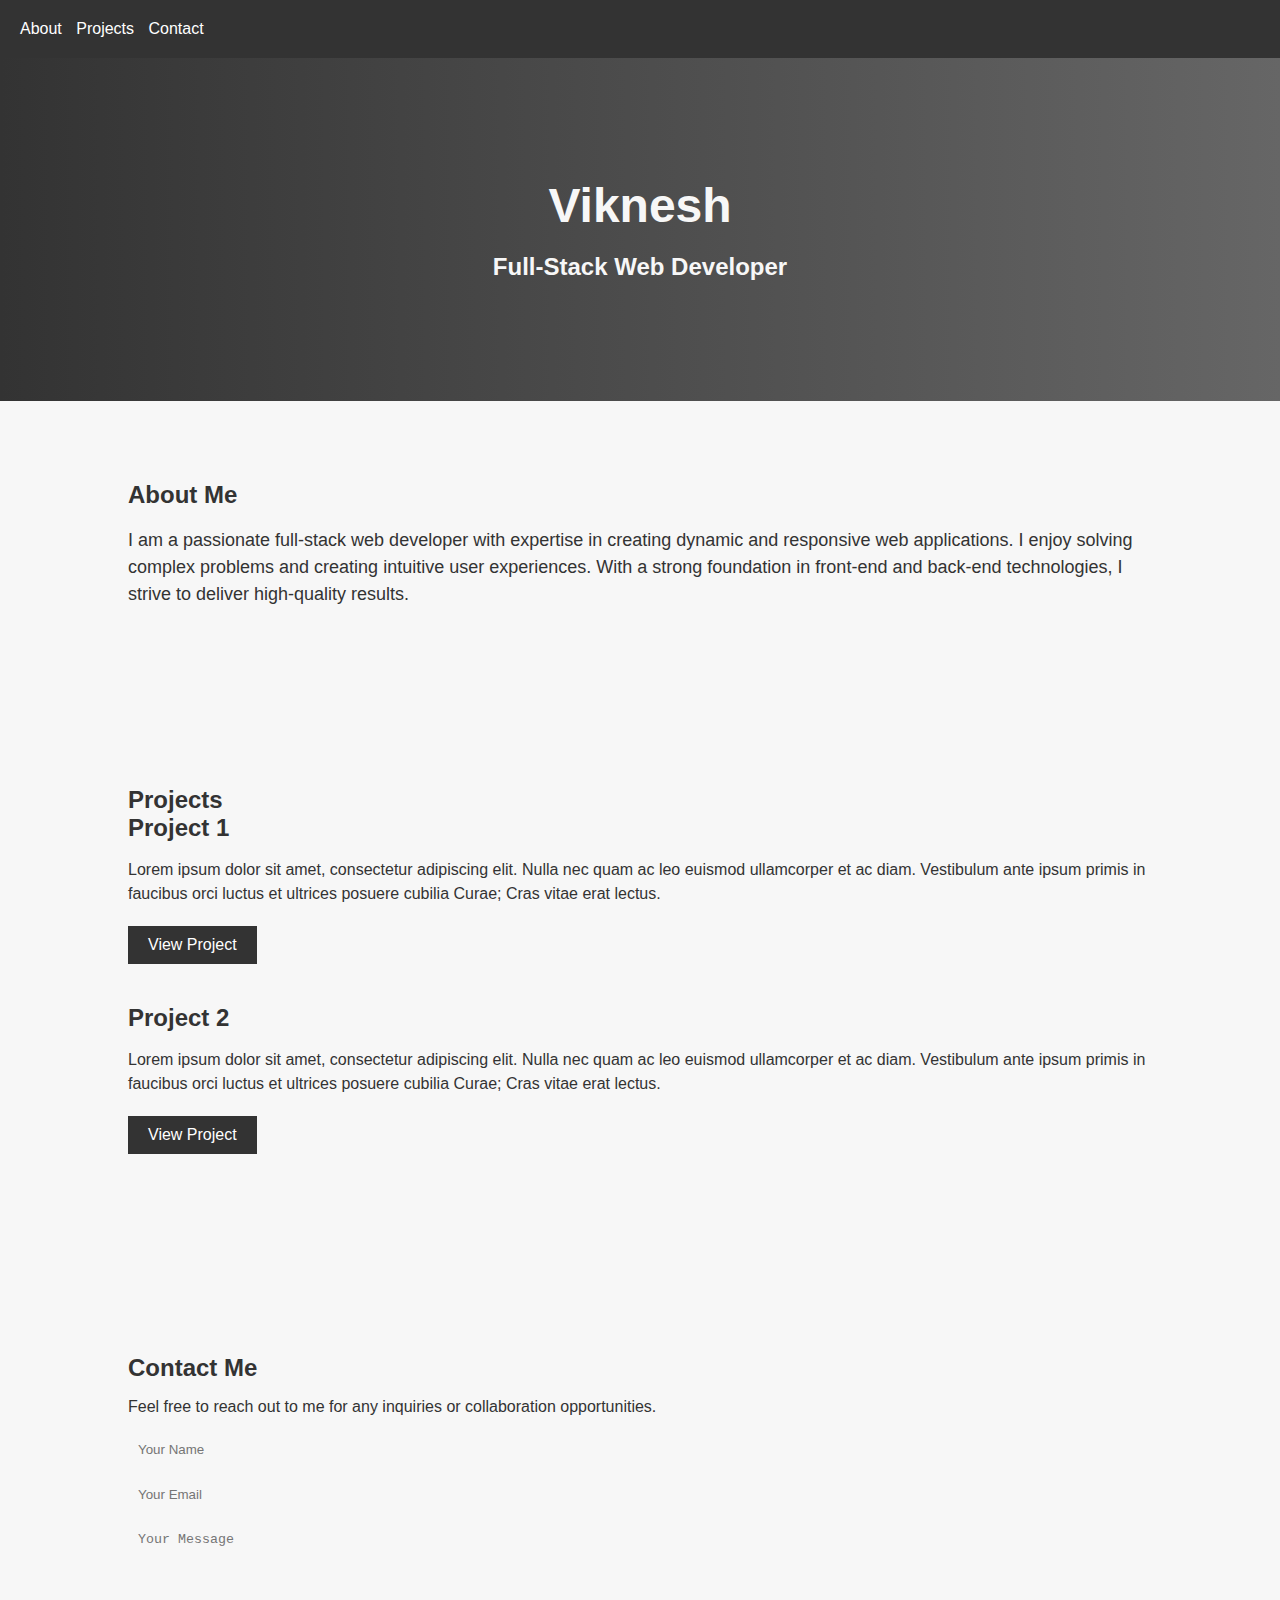
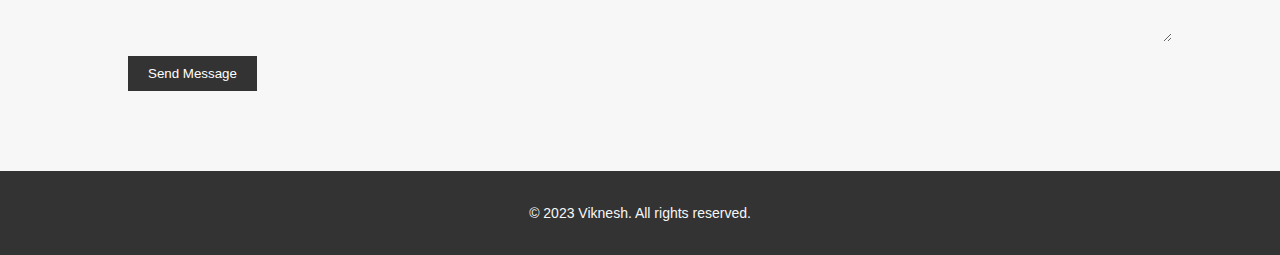
<file: My Portfolio/#1/Index.html>
<!DOCTYPE html>
<html lang="en">
<head>
    <meta charset="UTF-8">
    <meta name="viewport" content="width=device-width, initial-scale=1.0">
    <title>Viknesh - Full-Stack Web Developer</title>
    <link rel="stylesheet" href="style.css">
</head>
<body>
    <header>
        <nav>
            <ul>
                <li><a href="#about">About</a></li>
                <li><a href="#projects">Projects</a></li>
                <li><a href="#contact">Contact</a></li>
            </ul>
        </nav>
    </header>

    <section id="hero">
        <div class="hero-content">
            <h1>Viknesh</h1>
            <h2>Full-Stack Web Developer</h2>
        </div>
    </section>

    <section id="about">
        <div class="container">
            <h2>About Me</h2>
            <p>I am a passionate full-stack web developer with expertise in creating dynamic and responsive web applications. I enjoy solving complex problems and creating intuitive user experiences. With a strong foundation in front-end and back-end technologies, I strive to deliver high-quality results.</p>
        </div>
    </section>

    <section id="projects">
        <div class="container">
            <h2>Projects</h2>
            <div class="project">
                <h3>Project 1</h3>
                <p>Lorem ipsum dolor sit amet, consectetur adipiscing elit. Nulla nec quam ac leo euismod ullamcorper et ac diam. Vestibulum ante ipsum primis in faucibus orci luctus et ultrices posuere cubilia Curae; Cras vitae erat lectus.</p>
                <a href="#">View Project</a>
            </div>
            <div class="project">
                <h3>Project 2</h3>
                <p>Lorem ipsum dolor sit amet, consectetur adipiscing elit. Nulla nec quam ac leo euismod ullamcorper et ac diam. Vestibulum ante ipsum primis in faucibus orci luctus et ultrices posuere cubilia Curae; Cras vitae erat lectus.</p>
                <a href="#">View Project</a>
            </div>
            <!-- Add more project sections as needed -->
        </div>
    </section>

    <section id="contact">
        <div class="container">
            <h2>Contact Me</h2>
            <p>Feel free to reach out to me for any inquiries or collaboration opportunities.</p>
            <div class="contact-form">
                <form action="#">
                    <input type="text" placeholder="Your Name">
                    <input type="email" placeholder="Your Email">
                    <textarea placeholder="Your Message"></textarea>
                    <button type="submit">Send Message</button>
                </form>
            </div>
        </div>
    </section>

    <footer>
        <p>&copy; 2023 Viknesh. All rights reserved.</p>
    </footer>
</body>
</html>
</file>
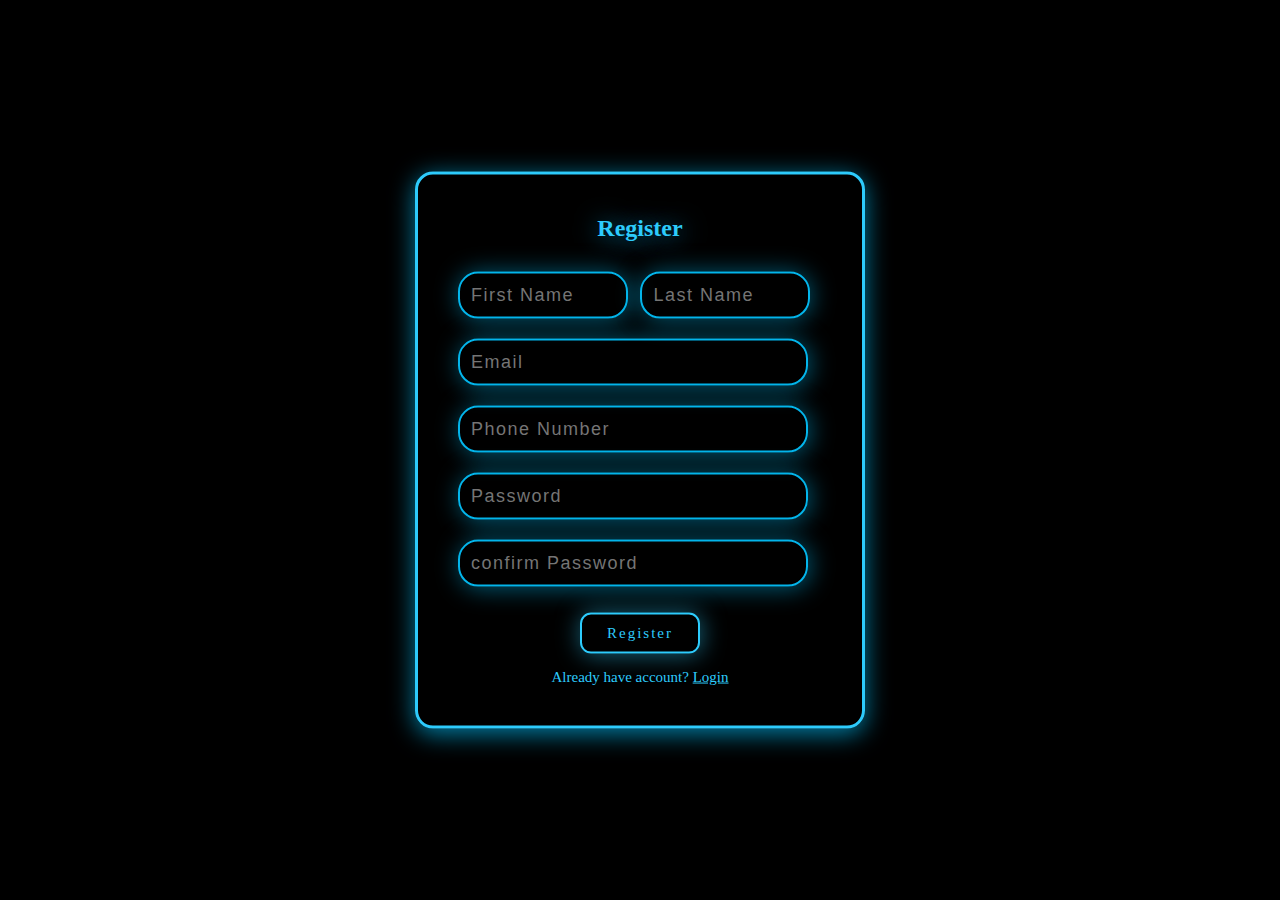
<file: Project Yuva Old/register.html>
<!DOCTYPE html>
<html lang="en">
  <head>
    <meta charset="UTF-8" />
    <meta http-equiv="X-UA-Compatible" content="IE=edge" />
    <meta name="viewport" content="width=device-width, initial-scale=1.0" />
    <title>Register</title>
    <link rel="stylesheet" href="Styles/registerstyle.css" />
  </head>
  <body>
    <div class="register-box">
      <h2>Register</h2>
      <form action="reg.php" method="post">
        <div class="user-name">
          <input type="text" placeholder="First Name" name="firstname" required />
          <input type="text" placeholder="Last Name" name="secondname" />
        </div>
        <div class="user-datails">
          <input type="email" placeholder="Email" name="email" required />
          <input type="number" placeholder="Phone Number" name="phnumber" required />
        </div>
        <div class="user-password">
          <input type="password" placeholder="Password" name="password" required />
          <input type="password" placeholder="confirm Password" required />
        </div>
        <div class="user-submit">
          <button>Register</button>
          <div class="login">
            Already have account?
            <a href="Login.html">Login</a>
          </div>
        </div>
      </form>
    </div>
  </body>
</html>
</file>
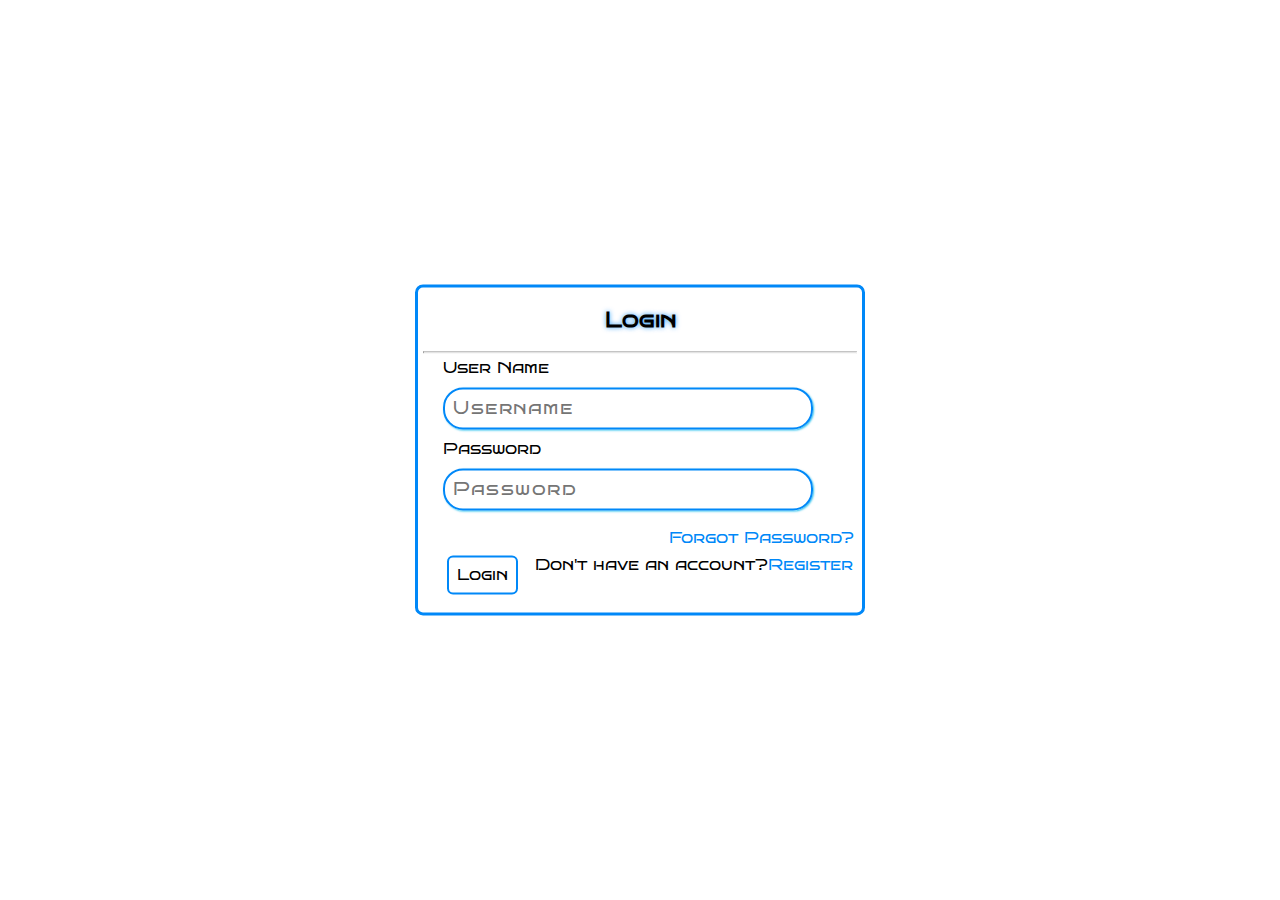
<file: Login Page/#1/Login.html>
<!DOCTYPE html>
<html lang="en">
<head>
    <meta charset="UTF-8">
    <meta http-equiv="X-UA-Compatible" content="IE=edge">
    <meta name="viewport" content="width=device-width, initial-scale=1.0">
    <link rel="stylesheet" href="login-style.css">
    <title>Login</title>
</head>
<body>
    <div class="login-container">
        <div class="login-title">
            <h2>Login</h2>
            <hr>
        </div>
        <form action="#" method="post" class="user-details">
            <div class="user-input">
                <label>User Name</label>
                <input type="text" placeholder="Username" name="username" required>
            </div>
            <div class="user-input">
                <label>Password</label>
                <input type="password" placeholder="Password" name="password" required>
            </div>
            <div class="frgt-psw">
                <a href="">Forgot Password?</a>
            </div>
            <div class="user-submit">
                <div class="submit-btn">
                    <input type="submit" value="Login">
                </div>
                <div class="reg-btn">
                    <label>Don't have an account?</label><a href="#">Register</a>
                </div>
            </div>
        </form>
    </div>
</body>
</html>
</file>
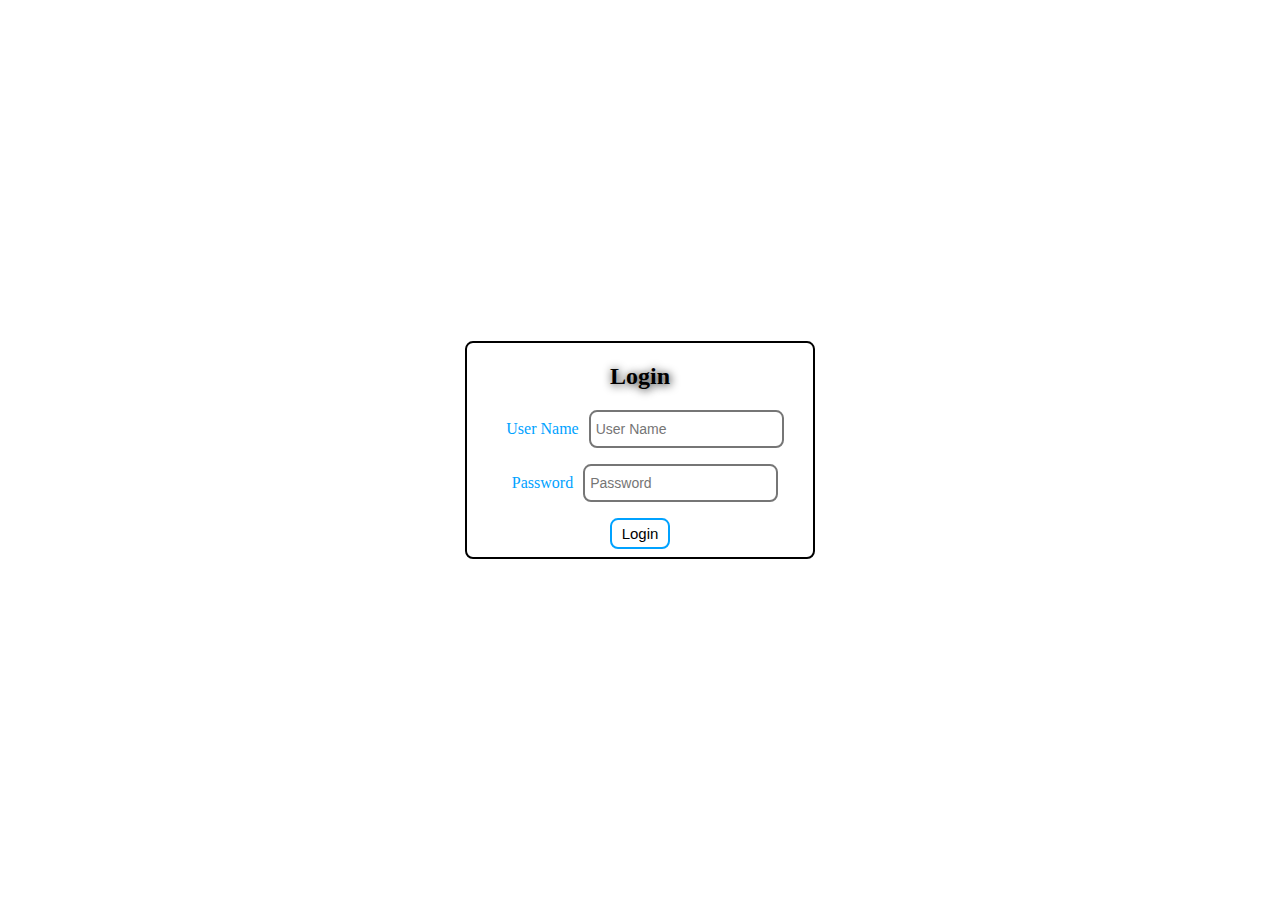
<file: Login Page/#1/recall.html>
<!DOCTYPE html>
<html lang="en">
<head>
    <meta charset="UTF-8">
    <meta http-equiv="X-UA-Compatible" content="IE=edge">
    <meta name="viewport" content="width=device-width, initial-scale=1.0">
    <title>Document</title>
    <link rel="stylesheet" href="recall.css">
</head>
<body>
    <div class="main-container">
        <div class="login-form">
            <div class="login-title">
                <h2>Login</h2>
            </div>
            <form action="#">
                <div class="user-details">
                    <label>User Name</label>
                    <input type="text" placeholder="User Name" required>
                </div>
                <div class="user-details">
                    <label>Password</label>
                    <input type="password" placeholder="Password" required>
                </div>
                <div class="user-submit">
                    <input type="submit" value="Login">
                </div>
            </form>
        </div>


    </div>
</body>
</html>
</file>
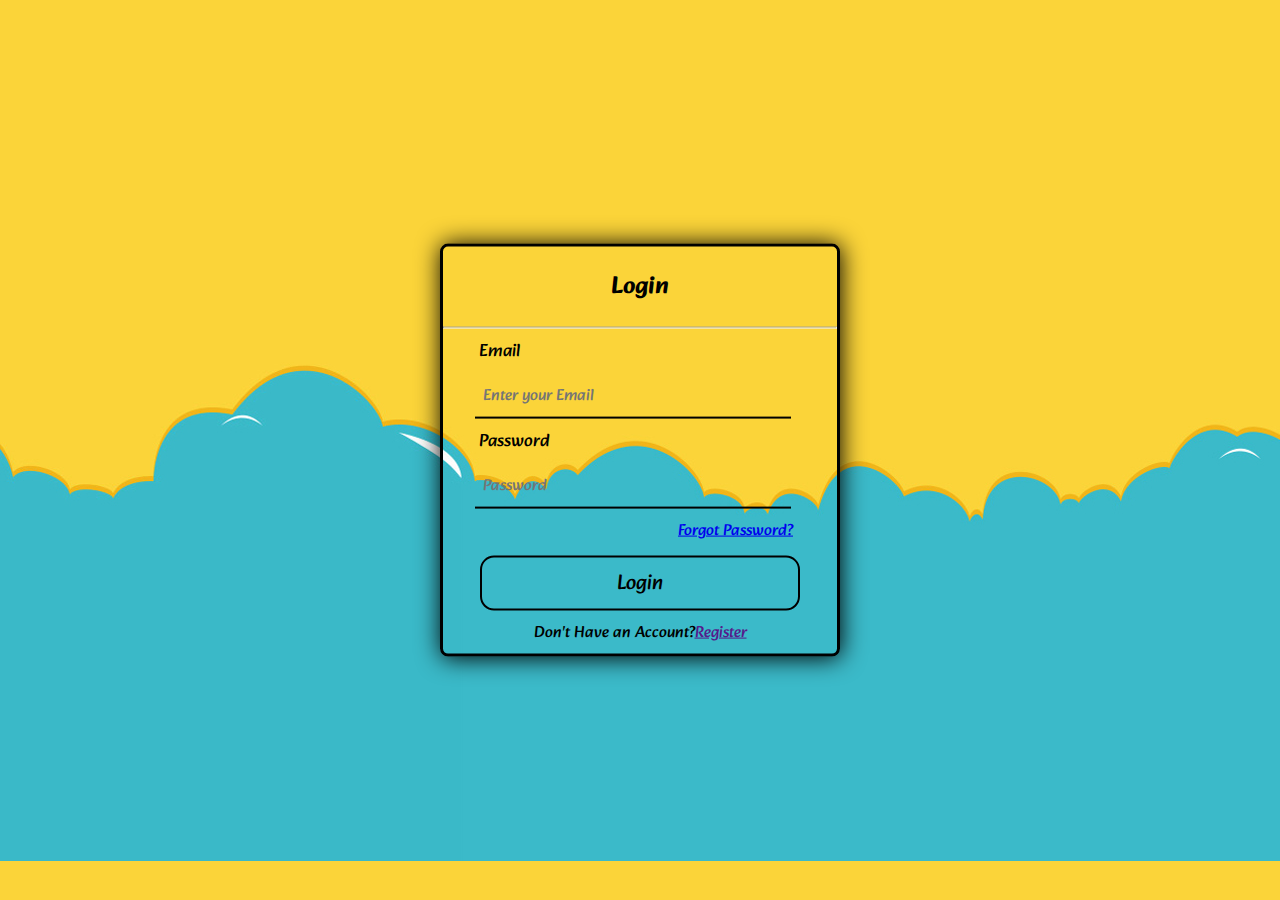
<file: Login Page/#2/login.html>
<!DOCTYPE html>
<html lang="en">
<head>
    <meta charset="UTF-8">
    <meta http-equiv="X-UA-Compatible" content="IE=edge">
    <meta name="viewport" content="width=device-width, initial-scale=1.0">
    <link rel="stylesheet" href="loginstyle.css">
    <title>Login</title>
</head>
<body>
    <div class="login-container">
        <div class="login-title">
            <h2>Login</h2>
            <hr>
        </div>
        <form action="">
            <div class="user-details">
                <div class="user-input">
                    <label for="email">Email</label>
                    <input type="email" placeholder="Enter your Email" name="email" required>
                </div>
                <div class="user-input">
                    <label for="password">Password</label>
                    <input type="password" placeholder="Password" name="password" required>
                </div>
                <div class="frgt-psw">
                    <a href="#">Forgot Password?</a>
                </div>
                <div class="user-submit">
                    <input type="submit" value="Login">
                </div>
                <div class="user-reg">
                    <label for="register">Don't Have an Account?</label>
                    <a href="">Register</a>
                </div>
            </div>
        </form>
    </div>
</body>
</html>
</file>
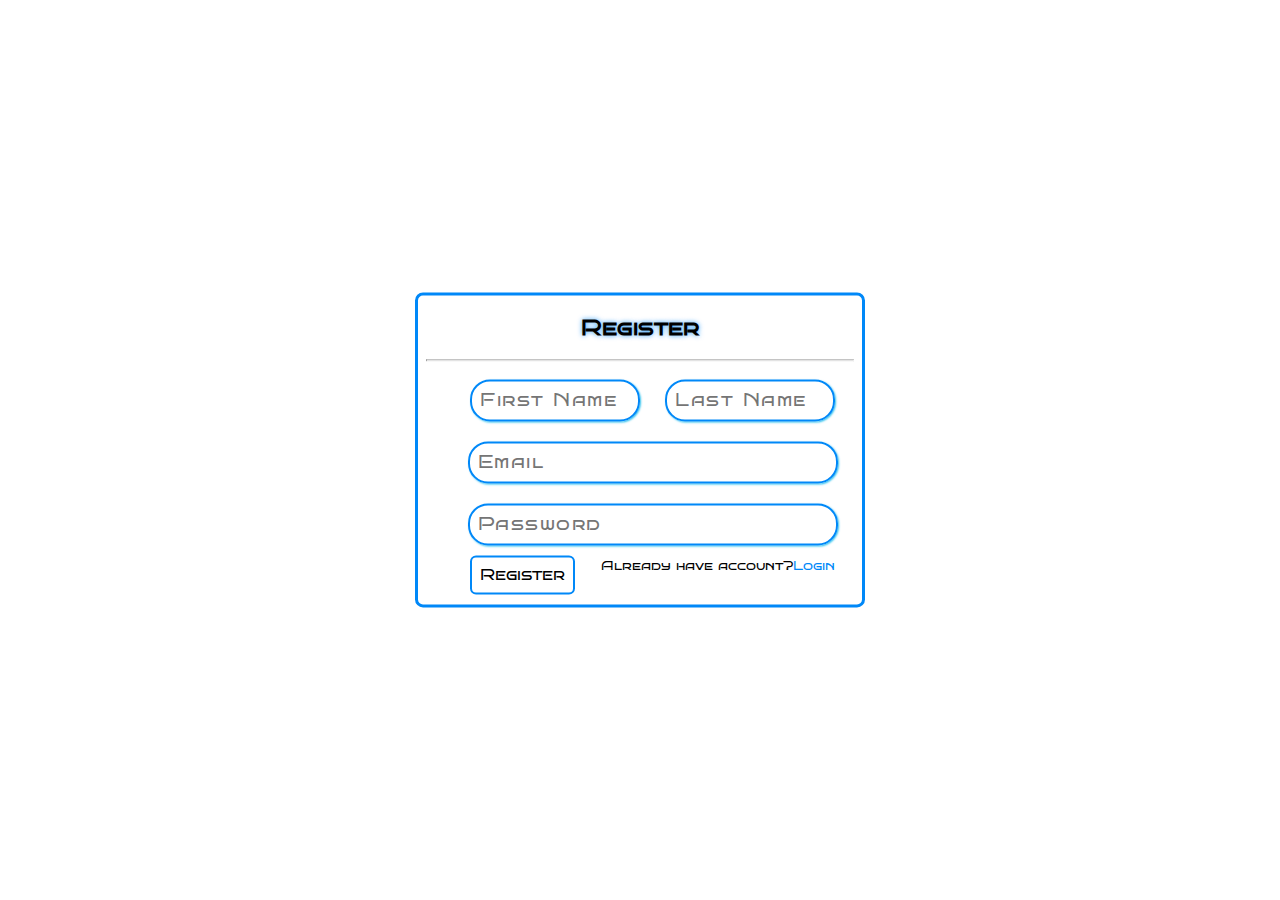
<file: Register Page/#1/register.html>
<!DOCTYPE html>
<html lang="en">
<head>
    <meta charset="UTF-8">
    <meta http-equiv="X-UA-Compatible" content="IE=edge">
    <meta name="viewport" content="width=device-width, initial-scale=1.0">
    <link rel="stylesheet" href="register-style.css">
    <title>Register</title>
</head>
<body>
    <div class="register-container">
        <div class="register-title">
            <h2>Register</h2>
            <hr>
        </div>
        <form action="#" method="post" class="user-details">
            <div class="user-input1">
                <div class="user-name">
                    <input type="text" placeholder="First Name" name="firstname" required>
                    <input type="text" placeholder="Last Name" name="lastname" required>   
                </div>
            </div>
            <div class="user-input">
                <input type="email" placeholder="Email" name="password" required>
            </div>
            <div class="user-input">
                <input type="password" placeholder="Password" name="password" required>
            </div>
            <div class="user-submit">
                <div class="submit-btn">
                    <input type="submit" value="Register">
                </div>
                <div class="login-btn">
                    <label>Already have account?</label><a href="#">Login</a>
                </div>
            </div>
        </form>
    </div>
</body>
</html>
</file>
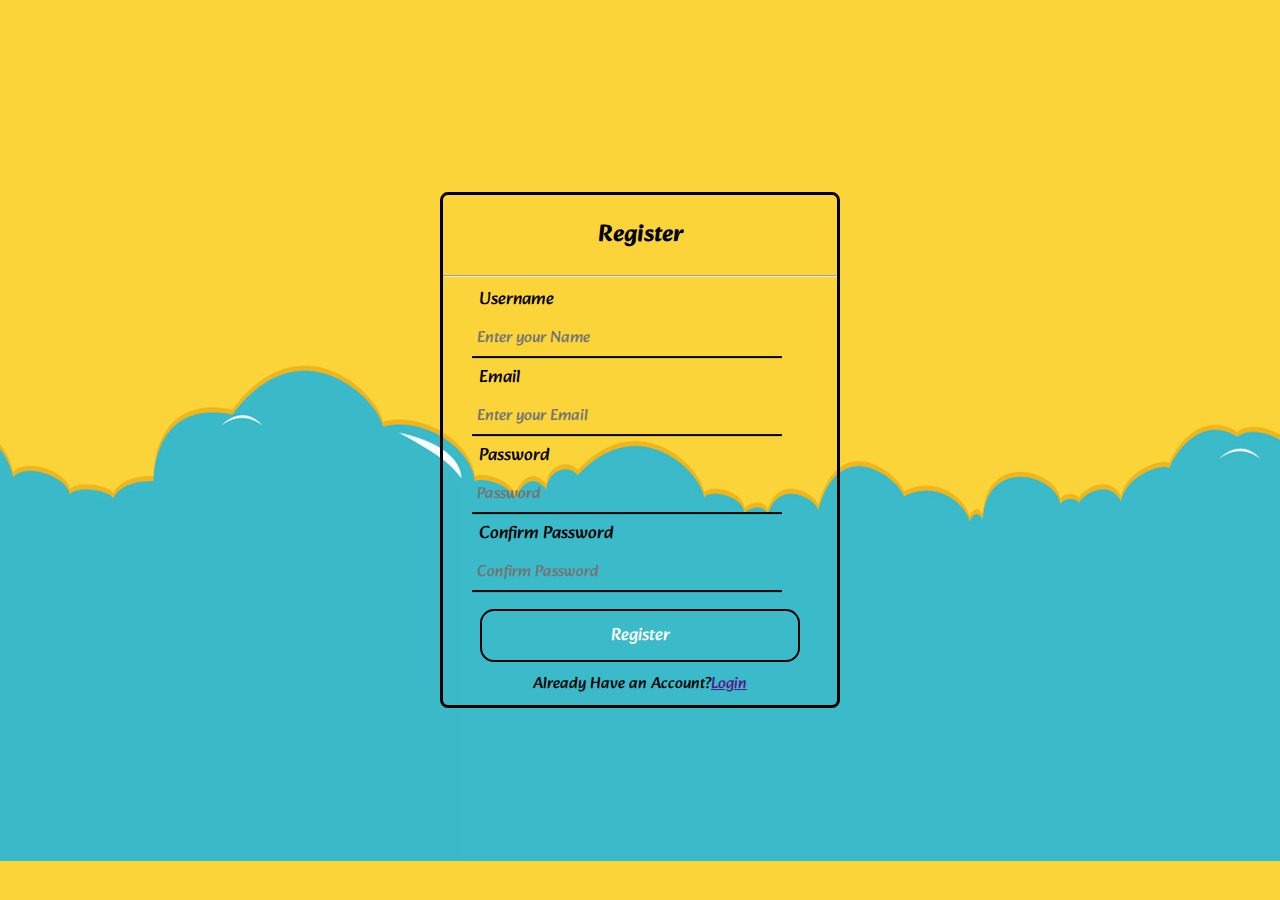
<file: Register Page/#2/register.html>
<!DOCTYPE html>
<html lang="en">
<head>
    <meta charset="UTF-8">
    <meta http-equiv="X-UA-Compatible" content="IE=edge">
    <meta name="viewport" content="width=device-width, initial-scale=1.0">
    <link rel="stylesheet" href="regstyle.css">
    <title>Register</title>
</head>
<body>
    <div class="reg-container">
        <div class="reg-title">
            <h2>Register</h2>
            <hr>
        </div>
        <form action="">
            <div class="user-details">
                <div class="user-input">
                    <label for="username">Username</label>
                    <input type="text" placeholder="Enter your Name" name="username" required>
                </div>
                <div class="user-input">
                    <label for="email">Email</label>
                    <input type="email" placeholder="Enter your Email" name="email" required>
                </div>
                <div class="user-input">
                    <label for="password">Password</label>
                    <input type="password" placeholder="Password" name="password" required>
                </div>
                <div class="user-input">
                    <label for="confirmpassword">Confirm Password</label>
                    <input type="password" placeholder="Confirm Password" name="confirmpassword" required>
                </div>
                <div class="user-submit">
                    <input type="submit" value="Register">
                </div>
                <div class="user-login">
                    <label for="login">Already Have an Account?</label>
                    <a href="">Login</a>
                </div>
            </div>
        </form>
    </div>
</body>
</html>
</file>
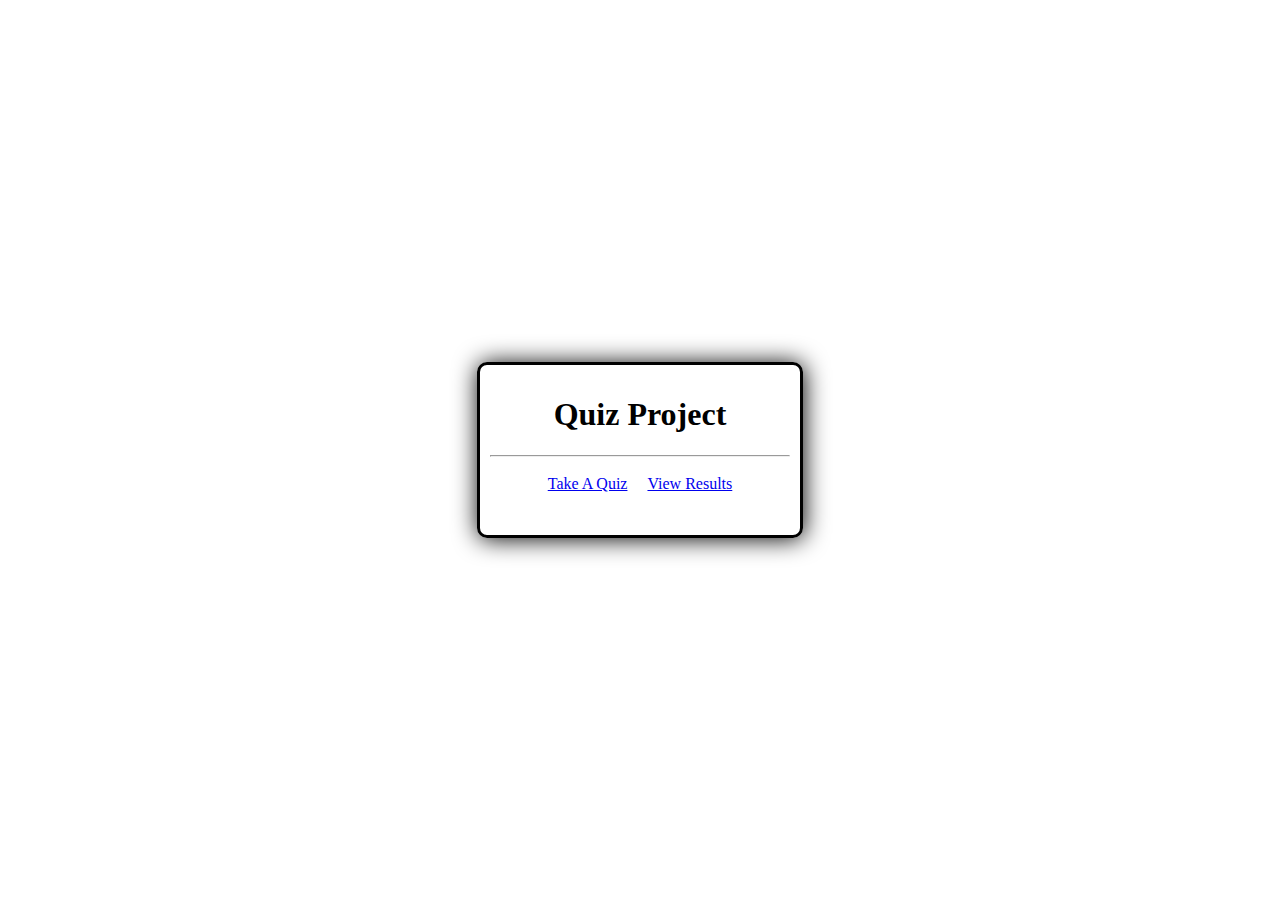
<file: Register Page/#2/Untitled-1.html>
<!DOCTYPE html>
<html lang="en">
<head>
    <meta charset="UTF-8">
    <meta http-equiv="X-UA-Compatible" content="IE=edge">
    <meta name="viewport" content="width=device-width, initial-scale=1.0">
    <link rel="stylesheet" href="untitled.css">
    <title>Document</title>
</head>
<body>
    <div class="main-container">
        <div class="title">
            <h1>Quiz Project</h1>
        </div>
        <hr/>
        <div class="content">
            <div class="quiz">
                <a href = "Quiz.jsp" class = "btn btn-primary">Take A Quiz</a>
            </div>
            <div class="result">
                <a href = "Results.jsp" class = "btn btn-success">View Results</a>
            </div>
        </div>
    </div>
</body>
</html>
</file>
<file: My Portfolio/#1/style.css>
/* Add your custom CSS styles here */

body {
    font-family: 'Segoe UI', Tahoma, Geneva, Verdana, sans-serif;
    margin: 0;
    padding: 0;
    background-color: #f7f7f7;
    color: #333;
}

header {
    background-color: #333;
    color: #fff;
    padding: 20px;
}

nav ul {
    list-style: none;
    margin: 0;
    padding: 0;
}

nav ul li {
    display: inline;
    margin-right: 10px;
}

nav ul li a {
    color: #fff;
    text-decoration: none;
    transition: color 0.3s ease;
}

nav ul li a:hover {
    color: #f7f7f7;
}

section {
    padding: 80px 0;
}

.container {
    width: 80%;
    margin: 0 auto;
}

h1, h2, h3 {
    margin: 0;
}

#hero {
    background-image: linear-gradient(to right, #333, #666);
    text-align: center;
    padding: 120px 0;
}

#hero h1 {
    font-size: 48px;
    color: #f7f7f7;
    margin-bottom: 20px;
}

#hero h2 {
    font-size: 24px;
    color: #f7f7f7;
}

#about p {
    font-size: 18px;
    line-height: 1.5;
}

.project {
    margin-bottom: 40px;
}

.project h3 {
    font-size: 24px;
    margin-bottom: 10px;
}

.project p {
    font-size: 16px;
    line-height: 1.5;
    margin-bottom: 20px;
}

.project a {
    display: inline-block;
    padding: 10px 20px;
    background-color: #333;
    color: #fff;
    text-decoration: none;
    transition: background-color 0.3s ease;
}

.project a:hover {
    background-color: #666;
}

.contact-form input,
.contact-form textarea {
    width: 100%;
    padding: 10px;
    margin-bottom: 10px;
    border: none;
    background-color: #f7f7f7;
    color: #333;
}

.contact-form textarea {
    height: 100px;
}

.contact-form button {
    padding: 10px 20px;
    background-color: #333;
    color: #fff;
    border: none;
    cursor: pointer;
    transition: background-color 0.3s ease;
}

.contact-form button:hover {
    background-color: #666;
}

footer {
    background-color: #333;
    color: #f7f7f7;
    padding: 20px;
    text-align: center;
    font-size: 14px;
}
</file>
<file: Project Yuva Old/Styles/registerstyle.css>
*{
  box-sizing: border-box;
}

body {
  background-color: black;
  font-family: arial;
}

.register-box h2{
  color: rgb(45, 203, 252);
  text-align: center;
  border: none; 
  background-color: transparent;
  font-family: Aquire;
  text-shadow: 1px 2px 25px rgba(0, 195, 255, 0.7);
  margin-top: 0px;
}

.register-box{
  position: absolute;
  padding: 40px;
  top: 50%;
  left: 50%;
  width: 450px;
  transform: translate(-50%, -50%);
  border-style: solid;
  border-color: rgb(45, 203, 252);
  border-radius: 18px;
  box-shadow: 0 5px 25px rgba(3, 181, 235, 0.7);
  transition: box-shadow .3s;
}
.register-box:hover{
  box-shadow: 0 5px 25px rgba(71, 212, 255, 0.918);
}

.user-name input{
  color: rgb(45, 203, 252);
  letter-spacing: 1.5px;
  font-size: 18px;
  margin-top: 10px;
  margin-right: 8px;
  margin-bottom: 10px;
  padding: 11px;
  width: 170px;
  border-radius: 20px;
  border-style: solid;
  border-color: rgb(3, 181, 235);
  background-color: transparent;
  outline: none;
  box-shadow: 1px 1px 25px rgba(3, 181, 235, 0.5);
}

.user-datails input{
  color: rgb(45, 203, 252);
  letter-spacing: 1.5px;
  font-size: 18px;
  margin-top: 10px;
  margin-bottom: 10px;
  padding: 11px;
  width: 350px;
  border-radius: 20px;
  border-style: solid;
  border-color: rgb(3, 181, 235);
  background-color: transparent;
  outline: none;
  box-shadow: 2px 2px 25px rgba(3, 181, 235, 0.5);
  justify-content: center;
}

.user-password input{
  color: rgb(45, 203, 252);
  letter-spacing: 1.5px;
  font-size: 18px;
  margin-top: 10px;
  margin-bottom: 10px;
  padding: 11px;
  width: 350px;
  border-radius: 20px;
  border-style: solid;
  border-color: rgb(3, 181, 235);
  background-color: transparent;
  outline: none;
  box-shadow: 2px 2px 25px rgba(3, 181, 235, 0.5);
  justify-content: center;
}

.user-submit button{
  background-color: transparent;
  cursor: pointer;
  color: rgb(45, 203, 252);
  border-style: solid;
  border-radius: 11px;
  border-color: rgb(45, 203, 252);
  padding: 10px;
  width: 120px;
  margin-top: 15px;
  box-shadow: 1px 1px 25px rgba(45, 203, 252, 0.5);
  transition: background-color .2s;
  font-size: 15px;
  font-family: Aquire;
  outline: none;
  margin-top: 16px;
  letter-spacing: 2px;
  margin-bottom: 15px;
  
}
.user-submit button:hover{
  background-color: rgb(45, 203, 252);
  color: black;
}
.user-submit button:active{
  background-color: rgb(0, 111, 145);
}

.user-submit{
  color: rgb(45, 203, 252);
  font-size: 15px;
  font-family: Aquire;
  text-align: center;
}

.register-box a{
  color: rgb(45, 203, 252);
}
</file>
<file: Login Page/#1/login-style.css>
@import url('https://fonts.googleapis.com/css2?family=Bruno+Ace+SC&display=swap');

*{
    font-family: 'Bruno Ace SC', cursive;
    font-size: 1rem;
}

:root {
    --blue: rgb(0, 136, 248);
    --bluealpha: rgba(0, 136, 248,0.8);

    --white: #ffffff;
}

body{
    height: 100vh;
    margin: 0;
    padding: 0;
}

.login-container{
    box-sizing: border-box;
    position: absolute;
    top: 50%;
    left:50%;
    width: 450px;
    transform: translate(-50%,-50%);
    border-style: solid;
    border-radius: 8px;
    border-color: var(--blue);
    transition: box-shadow .2s;
}
.login-container:hover{
    box-shadow: 1px 1px 16px var(--bluealpha);
}




.login-title h2{
    display: flex;
    justify-content: center;
    text-shadow: 0px 0px 5px var(--bluealpha);
    font-size: 1.4rem;
}
.login-title hr{
    margin: 5px;
}


.user-input input{
    letter-spacing: 1.5px;
    font-size: 18px;
    margin-top: 10px;
    margin-bottom: 10px;
    padding: 8px;
    width: 350px;
    border-radius: 20px;
    border-style: solid;
    border-color: var(--blue);
    background-color: transparent;
    outline: none;
    box-shadow: 1px 1px 2px rgba(3, 181, 235, 0.8);
    justify-content: center;
    margin-left: 25px;
    caret-color: var(--blue);
}
.user-input label{
    margin-left: 25px;
}


.frgt-psw{
    display: flex;
    justify-content: end;
    margin: 8px;
}
.frgt-psw a{
    text-decoration: none;
    color: var(--blue);
}




.user-submit{
    display: flex;
    justify-content: space-around;
    margin-bottom: 18px;
}

.submit-btn input{ /* login button*/
    padding: 8px;
    margin-left: 20px;
    border-radius: 6px;
    background: transparent;
    border-color: var(--blue);
    outline: none;
    border-style: solid;
    transition: background-color .3s;
    
}
.submit-btn input:hover{
    background-color: var(--blue);
    color: white;
}



.reg-btn a{
    text-decoration: none;
    color: var(--blue);
    align-items: end;
}
</file>
<file: Login Page/#1/recall.css>
body{
    height: 100vh;
    padding: 0;
    margin: 0;
    color: rgb(0, 162, 255);;
}


.login-form{
    box-sizing: border-box;
    position: absolute;
    top: 50%;
    left: 50%;
    transform: translate(-50%, -50%);
    border: solid black 2px;
    border-radius: 8px;
    width: 350px;
    transition: all .2s;
}

.login-form:hover{
    box-shadow: 1px 1px 15px;
}


.login-title{
    text-align: center;
    text-shadow: 1px 1px 10px black;
    color: black;
}

.user-details{
    margin-bottom: 16px;
    display: flex;
    justify-content: center;
}

.user-details label{
    padding: 5px;
    margin: 5px;
}

.user-details input{
    padding: 5px;
    width: auto;
    border-radius: 8px;
    outline: none;
    border-style: solid;
    font-size: 14px;
    justify-content: center;
    align-items: center;
    
}

.user-submit{
    margin-bottom: 8px;
    text-align: center;
}

.user-submit input{
    padding: 5px;
    font-size: 15px;
    border-radius: 8px;
    width: 60px;
    background-color: transparent;
    border:solid 2px rgb(0, 162, 255);
    font-family: 'Gill Sans', 'Gill Sans MT', Calibri, 'Trebuchet MS', sans-serif;
    transition:  background-color .3s ;
}

.user-submit input:hover{
    background-color:rgb(0, 162, 255);
}
</file>
<file: Login Page/#2/loginstyle.css>
@import url('https://fonts.googleapis.com/css2?family=Alkatra&family=Bruno+Ace+SC&display=swap');



*{
    font-family: 'Alkatra', cursive;
}
body{
    background: url("bg.png");
}

.login-container{
    position: absolute;
    top: 50%;
    left: 50%;
    transform: translate(-50%,-50%);
    box-sizing: border-box;
    border-radius: 8px;
    width: 400px;
    height: auto;
    border: solid black;
    box-shadow: 1px 1px 25px rgb(0, 0, 0);
}

.login-title{
    text-align: center;
}

.user-input{
    margin-left: 24px;
    justify-content: center;
}

.user-input label{
    margin-left: 12PX;
    font-size: 1.1rem;
}

.user-input input{
    outline: none;
    border-style: none;
    margin: 8px;
    padding: 8px;
    width: 300px;
    font-size: 1rem;
    background: transparent;
    border-bottom: solid 2px;
}

.frgt-psw{
    display: flex;
    width: 350px;
    justify-content: end;
}



.user-submit input{
    width: 320px;
    display: flex;
    margin: auto;
    padding: 8px;
    border-radius: 14px;
    border-style: none;
    margin-top: 12px;
    justify-content: center;
    cursor: pointer;
    color: black;
    font-size: 1.3rem;
    border-style: solid;
    background: transparent;
}


.user-reg{
    display: flex;
    justify-content: center;
    padding: 8px;
}
</file>
<file: Register Page/#1/register-style.css>
@import url('https://fonts.googleapis.com/css2?family=Bruno+Ace+SC&display=swap');

*{
    font-family: 'Bruno Ace SC', cursive;
    font-size: 1rem;
}

:root {
    --blue: rgb(0, 136, 248);
    --bluealpha: rgba(0, 136, 248,0.8);

    --white: #ffffff;
}

body{
    height: 100vh;
    margin: 0;
    padding: 0;
}


.register-container{
    box-sizing: border-box;
    position: absolute;
    top: 50%;
    left:50%;
    width: 450px;
    transform: translate(-50%,-50%);
    border-style: solid;
    border-radius: 8px;
    border-color: var(--blue);
    transition: box-shadow .2s;
}
.register-container:hover{
    box-shadow: 1px 1px 16px var(--bluealpha);
}

.register-title h2{
    text-align: center;
    text-shadow: 0px 0px 5px var(--bluealpha);
    font-size: 1.4rem;
}
.register-title hr{
    margin: 8px;
}



.user-name{
    display: flex;
    justify-content: center;
}
.user-name input{
    display: flex;
    width: 150px;
    letter-spacing: 1.5px;
    font-size: 18px;
    margin-top: 10px;
    margin-bottom: 10px;
    padding: 8px;
    border-radius: 20px;
    border-style: solid;
    border-color: var(--blue);
    background-color: transparent;
    outline: none;
    box-shadow: 1px 1px 2px rgba(3, 181, 235, 0.8);
    justify-content: center;
    margin-left: 25px;
    caret-color: var(--blue);
}

.user-input{
    display: flex;
    justify-content: center;
}
.user-input input{
    letter-spacing: 1.5px;
    font-size: 18px;
    margin-top: 10px;
    margin-bottom: 10px;
    padding: 8px;
    width: 350px;
    border-radius: 20px;
    border-style: solid;
    border-color: var(--blue);
    background-color: transparent;
    outline: none;
    box-shadow: 1px 1px 2px rgba(3, 181, 235, 0.8);
    justify-content: center;
    margin-left: 25px;
    caret-color: var(--blue);
}


.user-submit{
    display: flex;
    justify-content: space-evenly;
    margin-bottom: 10px;
}


.login-btn a ,label{
    font-size: .8rem;
}

.submit-btn input{ /* login button*/
    padding: 8px;
    margin-left: 25px;
    border-radius: 6px;
    background: transparent;
    border-color: var(--blue);
    outline: none;
    border-style: solid;
    transition: background-color .3s;
    
}
.submit-btn input:hover{
    background-color: var(--blue);
    color: white;
}



.login-btn a{
    text-decoration: none;
    color: var(--blue);
    align-items: end;
}
</file>
<file: Register Page/#2/regstyle.css>
@import url('https://fonts.googleapis.com/css2?family=Alkatra&family=Bruno+Ace+SC&display=swap');



*{
    font-family: 'Alkatra', cursive;
}
body{
    background: url("bg.png");
}

.reg-container{
    position: absolute;
    top: 50%;
    left: 50%;
    transform: translate(-50%,-50%);
    box-sizing: border-box;
    border-radius: 8px;
    width: 400px;
    height: auto;
    border: solid black;
}

.reg-title{
    text-align: center;
}

.user-input{
    margin-left: 24px;
    justify-content: center;
}

.user-input label{
    margin-left: 12PX;
    font-size: 1.1rem;
}

.user-input input{
    outline: none;
    border-style: none;
    margin: 5px;
    padding: 5px;
    width: 300px;
    font-size: 1rem;
    background: transparent;
    border-bottom: solid 2px;


}


.user-submit input{
    width: 320px;
    display: flex;
    margin: auto;
    padding: 10px;
    border-radius: 14px;
    border-style: none;
    margin-top: 12px;
    justify-content: center;
    cursor: pointer;
    color: white;
    font-size: 1.1rem;
    background-color: transparent;
    border-style: solid;
    transition: all .55s ease;
    /* background-image: linear-gradient(90deg, rgb(0, 110, 255),rgb(255, 0, 255)); */
}
.user-submit input:hover{
    background-color: white;
    color: black;
}

.user-login{
    display: flex;
    justify-content: center;
    padding: 8px;
}
</file>
<file: Register Page/#2/untitled.css>
.main-container{
    position: absolute;
    top:50%;
    left:50%;
    transform: translate(-50%,-50%);
    border-style: solid;
    border-radius: 10px;
    box-shadow: 1px 1px 25px black;
    padding: 10px;
    width: 300px;
    height: 150px;
}

.title{
    text-align: center;
}

.content{
    display: flex;
    justify-content: center;
}
.quiz{
    display: flex;
    padding: 10px;
}

.result{
    padding: 10px;
}
</file>
